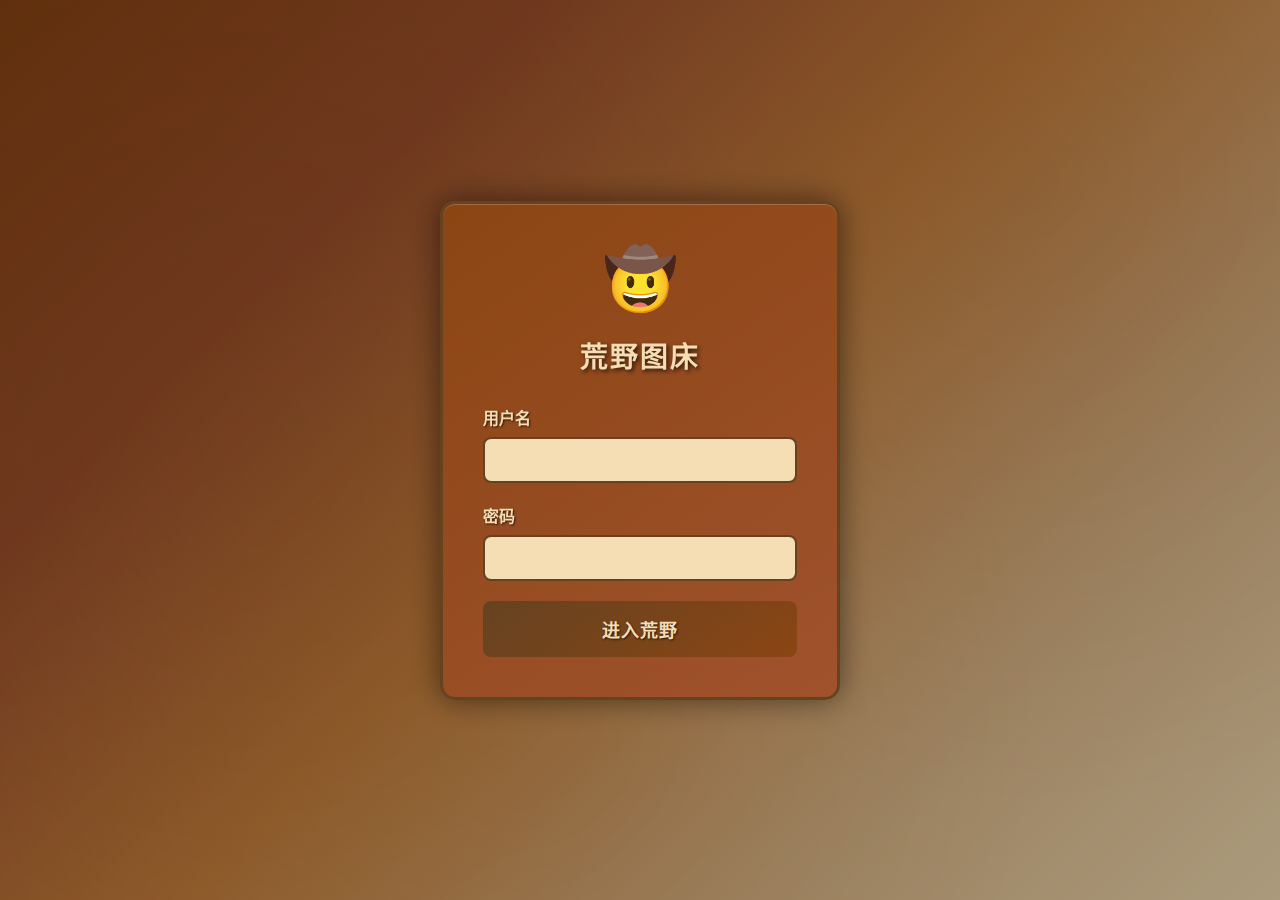
<file: index.html>
<!DOCTYPE html>
<html lang="zh-CN">
<head>
    <meta charset="UTF-8">
    <meta name="viewport" content="width=device-width, initial-scale=1.0">
    <title>荒野图床 - 西部牛仔文件托管服务</title>
    <style>
        * {
            margin: 0;
            padding: 0;
            box-sizing: border-box;
        }

        body {
            font-family: 'Georgia', serif;
            background: linear-gradient(135deg, #8B4513 0%, #A0522D 25%, #CD853F 50%, #DEB887 75%, #F5DEB3 100%);
            min-height: 100vh;
            color: #2F1B14;
            overflow-x: hidden;
        }

        /* 西部牛仔背景纹理 */
        body::before {
            content: '';
            position: fixed;
            top: 0;
            left: 0;
            width: 100%;
            height: 100%;
            background-image: 
                radial-gradient(circle at 20% 50%, rgba(139, 69, 19, 0.1) 0%, transparent 50%),
                radial-gradient(circle at 80% 20%, rgba(160, 82, 45, 0.1) 0%, transparent 50%),
                radial-gradient(circle at 40% 80%, rgba(205, 133, 63, 0.1) 0%, transparent 50%);
            pointer-events: none;
            z-index: -1;
        }

        .container {
            max-width: 1200px;
            margin: 0 auto;
            padding: 20px;
        }

        /* 登录界面样式 */
        .login-container {
            display: flex;
            justify-content: center;
            align-items: center;
            min-height: 100vh;
            background: rgba(0, 0, 0, 0.3);
        }

        .login-box {
            background: linear-gradient(145deg, #8B4513, #A0522D);
            border: 3px solid #654321;
            border-radius: 15px;
            padding: 40px;
            box-shadow: 
                0 0 30px rgba(0, 0, 0, 0.5),
                inset 0 1px 0 rgba(255, 255, 255, 0.2);
            text-align: center;
            min-width: 400px;
            position: relative;
        }

        .login-box::before {
            content: '🤠';
            font-size: 60px;
            display: block;
            margin-bottom: 20px;
        }

        .login-title {
            color: #F5DEB3;
            font-size: 28px;
            font-weight: bold;
            margin-bottom: 30px;
            text-shadow: 2px 2px 4px rgba(0, 0, 0, 0.7);
            letter-spacing: 2px;
        }

        .form-group {
            margin-bottom: 20px;
            text-align: left;
        }

        .form-group label {
            display: block;
            color: #F5DEB3;
            margin-bottom: 8px;
            font-weight: bold;
            text-shadow: 1px 1px 2px rgba(0, 0, 0, 0.7);
        }

        .form-group input {
            width: 100%;
            padding: 12px;
            border: 2px solid #654321;
            border-radius: 8px;
            background: #F5DEB3;
            color: #2F1B14;
            font-size: 16px;
            transition: all 0.3s ease;
        }

        .form-group input:focus {
            outline: none;
            border-color: #DEB887;
            box-shadow: 0 0 10px rgba(222, 184, 135, 0.5);
        }

        .login-btn {
            width: 100%;
            padding: 15px;
            background: linear-gradient(145deg, #654321, #8B4513);
            color: #F5DEB3;
            border: none;
            border-radius: 8px;
            font-size: 18px;
            font-weight: bold;
            cursor: pointer;
            transition: all 0.3s ease;
            text-transform: uppercase;
            letter-spacing: 1px;
            text-shadow: 1px 1px 2px rgba(0, 0, 0, 0.7);
        }

        .login-btn:hover {
            background: linear-gradient(145deg, #8B4513, #A0522D);
            transform: translateY(-2px);
            box-shadow: 0 5px 15px rgba(0, 0, 0, 0.3);
        }

        .error-message {
            color: #FF6B6B;
            background: rgba(255, 107, 107, 0.1);
            border: 1px solid #FF6B6B;
            padding: 10px;
            border-radius: 5px;
            margin-top: 15px;
            display: none;
        }

        /* 主界面样式 */
        .main-container {
            display: none;
        }

        .header {
            text-align: center;
            padding: 40px 0;
            background: linear-gradient(145deg, rgba(139, 69, 19, 0.9), rgba(160, 82, 45, 0.9));
            border-radius: 20px;
            margin-bottom: 30px;
            border: 3px solid #654321;
            box-shadow: 0 10px 30px rgba(0, 0, 0, 0.3);
        }

        .header h1 {
            color: #F5DEB3;
            font-size: 36px;
            margin-bottom: 10px;
            text-shadow: 3px 3px 6px rgba(0, 0, 0, 0.7);
            letter-spacing: 3px;
        }

        .header p {
            color: #DEB887;
            font-size: 18px;
            text-shadow: 1px 1px 2px rgba(0, 0, 0, 0.7);
        }

        .upload-section {
            background: linear-gradient(145deg, rgba(245, 222, 179, 0.9), rgba(222, 184, 135, 0.9));
            border: 3px solid #8B4513;
            border-radius: 20px;
            padding: 30px;
            margin-bottom: 30px;
            box-shadow: 0 10px 30px rgba(0, 0, 0, 0.2);
        }

        .upload-title {
            color: #2F1B14;
            font-size: 24px;
            margin-bottom: 20px;
            text-align: center;
            text-shadow: 1px 1px 2px rgba(255, 255, 255, 0.5);
        }

        .upload-area {
            border: 3px dashed #8B4513;
            border-radius: 15px;
            padding: 40px;
            text-align: center;
            background: rgba(255, 255, 255, 0.1);
            transition: all 0.3s ease;
            cursor: pointer;
            margin-bottom: 20px;
        }

        .upload-area:hover,
        .upload-area.dragover {
            border-color: #A0522D;
            background: rgba(160, 82, 45, 0.1);
            transform: scale(1.02);
        }

        .upload-icon {
            font-size: 48px;
            color: #8B4513;
            margin-bottom: 15px;
        }

        .upload-text {
            color: #2F1B14;
            font-size: 18px;
            margin-bottom: 10px;
        }

        .upload-hint {
            color: #654321;
            font-size: 14px;
        }

        .file-input {
            display: none;
        }

        .file-info {
            background: rgba(139, 69, 19, 0.1);
            border: 2px solid #8B4513;
            border-radius: 10px;
            padding: 15px;
            margin: 15px 0;
            display: none;
        }

        .file-name {
            color: #2F1B14;
            font-weight: bold;
            margin-bottom: 5px;
        }

        .file-size {
            color: #654321;
            font-size: 14px;
        }

        .upload-btn {
            background: linear-gradient(145deg, #8B4513, #A0522D);
            color: #F5DEB3;
            border: none;
            padding: 15px 30px;
            border-radius: 10px;
            font-size: 16px;
            font-weight: bold;
            cursor: pointer;
            transition: all 0.3s ease;
            text-transform: uppercase;
            letter-spacing: 1px;
            display: none;
            margin: 0 auto;
        }

        .upload-btn:hover {
            background: linear-gradient(145deg, #A0522D, #CD853F);
            transform: translateY(-2px);
            box-shadow: 0 5px 15px rgba(0, 0, 0, 0.3);
        }

        .upload-btn:disabled {
            background: #999;
            cursor: not-allowed;
            transform: none;
        }

        .result-section {
            background: linear-gradient(145deg, rgba(245, 222, 179, 0.9), rgba(222, 184, 135, 0.9));
            border: 3px solid #8B4513;
            border-radius: 20px;
            padding: 30px;
            margin-bottom: 30px;
            box-shadow: 0 10px 30px rgba(0, 0, 0, 0.2);
            display: none;
        }

        .result-title {
            color: #2F1B14;
            font-size: 20px;
            margin-bottom: 15px;
            text-align: center;
        }

        .file-link {
            background: rgba(139, 69, 19, 0.1);
            border: 2px solid #8B4513;
            border-radius: 10px;
            padding: 15px;
            margin: 10px 0;
            word-break: break-all;
        }

        .file-link input {
            width: 100%;
            padding: 10px;
            border: 1px solid #654321;
            border-radius: 5px;
            background: #F5DEB3;
            color: #2F1B14;
            font-family: monospace;
        }

        .copy-btn {
            background: linear-gradient(145deg, #654321, #8B4513);
            color: #F5DEB3;
            border: none;
            padding: 8px 15px;
            border-radius: 5px;
            cursor: pointer;
            margin-top: 10px;
            transition: all 0.3s ease;
        }

        .copy-btn:hover {
            background: linear-gradient(145deg, #8B4513, #A0522D);
        }

        .footer {
            text-align: center;
            padding: 20px;
            color: #654321;
            font-size: 14px;
            background: rgba(0, 0, 0, 0.1);
            border-radius: 10px;
            margin-top: 30px;
        }

        .loading {
            display: none;
            text-align: center;
            color: #8B4513;
            font-size: 18px;
            margin: 20px 0;
        }

        .spinner {
            border: 4px solid #F5DEB3;
            border-top: 4px solid #8B4513;
            border-radius: 50%;
            width: 40px;
            height: 40px;
            animation: spin 1s linear infinite;
            margin: 0 auto 10px;
        }

        @keyframes spin {
            0% { transform: rotate(0deg); }
            100% { transform: rotate(360deg); }
        }

        .success-message {
            background: rgba(34, 197, 94, 0.1);
            border: 2px solid #22C55E;
            color: #166534;
            padding: 15px;
            border-radius: 10px;
            margin: 15px 0;
            display: none;
        }

        .error-message-main {
            background: rgba(239, 68, 68, 0.1);
            border: 2px solid #EF4444;
            color: #DC2626;
            padding: 15px;
            border-radius: 10px;
            margin: 15px 0;
            display: none;
        }

        /* 响应式设计 */
        @media (max-width: 768px) {
            .container {
                padding: 10px;
            }
            
            .login-box {
                min-width: 300px;
                padding: 30px 20px;
            }
            
            .header h1 {
                font-size: 28px;
            }
            
            .upload-area {
                padding: 20px;
            }
        }
    </style>
</head>
<body>
    <!-- 登录界面 -->
    <div class="login-container" id="loginContainer">
        <div class="login-box">
            <div class="login-title">荒野图床</div>
            <form id="loginForm">
                <div class="form-group">
                    <label for="username">用户名</label>
                    <input type="text" id="username" name="username" required>
                </div>
                <div class="form-group">
                    <label for="password">密码</label>
                    <input type="password" id="password" name="password" required>
                </div>
                <button type="submit" class="login-btn">进入荒野</button>
                <div class="error-message" id="loginError"></div>
            </form>
        </div>
    </div>

    <!-- 主界面 -->
    <div class="main-container" id="mainContainer">
        <div class="container">
            <!-- 网站介绍 -->
            <div class="header">
                <h1>🤠 荒野图床 🤠</h1>
                <p>西部牛仔文件托管服务 - 让您的文件在数字荒野中驰骋</p>
            </div>

            <!-- 文件上传区域 -->
            <div class="upload-section">
                <h2 class="upload-title">📁 上传您的文件</h2>
                <div class="upload-area" id="uploadArea">
                    <div class="upload-icon">📤</div>
                    <div class="upload-text">点击选择文件或拖拽文件到此处</div>
                    <div class="upload-hint">支持所有文件类型，最大25MB</div>
                </div>
                <input type="file" id="fileInput" class="file-input" multiple>
                
                <div class="file-info" id="fileInfo">
                    <div class="file-name" id="fileName"></div>
                    <div class="file-size" id="fileSize"></div>
                </div>
                
                <div class="loading" id="loading">
                    <div class="spinner"></div>
                    <div>正在上传到荒野...</div>
                </div>
                
                <button class="upload-btn" id="uploadBtn">确认上传</button>
                
                <div class="success-message" id="successMessage"></div>
                <div class="error-message-main" id="errorMessage"></div>
            </div>

            <!-- 结果展示区域 -->
            <div class="result-section" id="resultSection">
                <h3 class="result-title">🎯 文件链接</h3>
                <div id="fileLinks"></div>
            </div>

            <!-- 版权信息 -->
            <div class="footer">
                <p>© 2024 安稳antwen - 荒野图床服务</p>
                <p>让您的文件在数字荒野中自由驰骋</p>
            </div>
        </div>
    </div>

    <script>
        // 简单的加密函数（实际项目中应使用更安全的加密方法）
        function simpleEncrypt(text) {
            let encrypted = '';
            for (let i = 0; i < text.length; i++) {
                encrypted += String.fromCharCode(text.charCodeAt(i) + 3);
            }
            return btoa(encrypted);
        }

        function simpleDecrypt(encrypted) {
            try {
                const decoded = atob(encrypted);
                let decrypted = '';
                for (let i = 0; i < decoded.length; i++) {
                    decrypted += String.fromCharCode(decoded.charCodeAt(i) - 3);
                }
                return decrypted;
            } catch (e) {
                return '';
            }
        }

        // 预设的用户名和密码（加密存储）
        const validCredentials = {
            username: 'dinghy',
            password: simpleEncrypt('320324ding')
        };

        // 登录功能
        document.getElementById('loginForm').addEventListener('submit', function(e) {
            e.preventDefault();
            
            const username = document.getElementById('username').value;
            const password = document.getElementById('password').value;
            const errorDiv = document.getElementById('loginError');
            
            // 验证用户名和密码
            if (username === validCredentials.username && simpleEncrypt(password) === validCredentials.password) {
                // 登录成功，显示主界面
                document.getElementById('loginContainer').style.display = 'none';
                document.getElementById('mainContainer').style.display = 'block';
                
                // 存储登录状态
                sessionStorage.setItem('loggedIn', 'true');
            } else {
                // 登录失败
                errorDiv.textContent = '用户名或密码错误，牛仔！';
                errorDiv.style.display = 'block';
            }
        });

        // 检查登录状态
        if (sessionStorage.getItem('loggedIn') === 'true') {
            document.getElementById('loginContainer').style.display = 'none';
            document.getElementById('mainContainer').style.display = 'block';
        }

        // 文件上传功能
        const uploadArea = document.getElementById('uploadArea');
        const fileInput = document.getElementById('fileInput');
        const fileInfo = document.getElementById('fileInfo');
        const fileName = document.getElementById('fileName');
        const fileSize = document.getElementById('fileSize');
        const uploadBtn = document.getElementById('uploadBtn');
        const loading = document.getElementById('loading');
        const successMessage = document.getElementById('successMessage');
        const errorMessage = document.getElementById('errorMessage');
        const resultSection = document.getElementById('resultSection');
        const fileLinks = document.getElementById('fileLinks');

        let selectedFiles = [];

        // 点击上传区域
        uploadArea.addEventListener('click', () => {
            fileInput.click();
        });

        // 文件选择
        fileInput.addEventListener('change', handleFiles);

        // 拖拽功能
        uploadArea.addEventListener('dragover', (e) => {
            e.preventDefault();
            uploadArea.classList.add('dragover');
        });

        uploadArea.addEventListener('dragleave', () => {
            uploadArea.classList.remove('dragover');
        });

        uploadArea.addEventListener('drop', (e) => {
            e.preventDefault();
            uploadArea.classList.remove('dragover');
            handleFiles({ target: { files: e.dataTransfer.files } });
        });

        function handleFiles(e) {
            const files = Array.from(e.target.files);
            selectedFiles = files;
            
            if (files.length > 0) {
                const file = files[0]; // 显示第一个文件信息
                fileName.textContent = `文件名: ${file.name}`;
                fileSize.textContent = `大小: ${formatFileSize(file.size)}`;
                
                // 检查文件大小
                if (file.size > 25 * 1024 * 1024) {
                    errorMessage.textContent = '文件大小不能超过25MB！';
                    errorMessage.style.display = 'block';
                    uploadBtn.style.display = 'none';
                    fileInfo.style.display = 'none';
                    return;
                }
                
                fileInfo.style.display = 'block';
                uploadBtn.style.display = 'block';
                errorMessage.style.display = 'none';
                successMessage.style.display = 'none';
                resultSection.style.display = 'none';
            }
        }

        function formatFileSize(bytes) {
            if (bytes === 0) return '0 Bytes';
            const k = 1024;
            const sizes = ['Bytes', 'KB', 'MB', 'GB'];
            const i = Math.floor(Math.log(bytes) / Math.log(k));
            return parseFloat((bytes / Math.pow(k, i)).toFixed(2)) + ' ' + sizes[i];
        }

        // 上传文件
        uploadBtn.addEventListener('click', async () => {
            if (selectedFiles.length === 0) return;
            
            loading.style.display = 'block';
            uploadBtn.disabled = true;
            errorMessage.style.display = 'none';
            successMessage.style.display = 'none';
            
            try {
                const results = [];
                
                for (const file of selectedFiles) {
                    const result = await uploadFile(file);
                    results.push(result);
                }
                
                // 显示结果
                displayResults(results);
                successMessage.textContent = `成功上传 ${results.length} 个文件！`;
                successMessage.style.display = 'block';
                
                // 重置表单
                selectedFiles = [];
                fileInput.value = '';
                fileInfo.style.display = 'none';
                uploadBtn.style.display = 'none';
                
            } catch (error) {
                errorMessage.textContent = '上传失败: ' + error.message;
                errorMessage.style.display = 'block';
            } finally {
                loading.style.display = 'none';
                uploadBtn.disabled = false;
            }
        });

        async function uploadFile(file) {
            const formData = new FormData();
            formData.append('file', file);
            
            try {
                // 先尝试简化版本
                let response = await fetch('upload_simple.php', {
                    method: 'POST',
                    body: formData
                });
                
                // 如果简化版本失败，尝试原版本
                if (!response.ok) {
                    response = await fetch('upload.php', {
                        method: 'POST',
                        body: formData
                    });
                }
                
                const responseText = await response.text();
                
                // 检查响应是否为HTML（错误页面）
                if (responseText.trim().startsWith('<!DOCTYPE') || responseText.trim().startsWith('<html')) {
                    throw new Error('服务器返回了错误页面，请检查PHP配置');
                }
                
                let result;
                try {
                    result = JSON.parse(responseText);
                } catch (parseError) {
                    console.error('JSON解析失败:', responseText);
                    throw new Error('服务器响应格式错误: ' + responseText.substring(0, 100));
                }
                
                if (!response.ok) {
                    throw new Error(result.error || '上传失败');
                }
                
                if (!result.success) {
                    throw new Error(result.message || '上传失败');
                }
                
                return result.data;
            } catch (error) {
                console.error('上传错误:', error);
                throw new Error('上传失败: ' + error.message);
            }
        }

        function displayResults(results) {
            fileLinks.innerHTML = '';
            
            results.forEach(result => {
                const linkDiv = document.createElement('div');
                linkDiv.className = 'file-link';
                linkDiv.innerHTML = `
                    <div style="margin-bottom: 10px;">
                        <strong>${result.name}</strong> (${formatFileSize(result.size)})
                    </div>
                    <input type="text" value="${result.url}" readonly>
                    <button class="copy-btn" onclick="copyToClipboard('${result.url}')">复制链接</button>
                `;
                fileLinks.appendChild(linkDiv);
            });
            
            resultSection.style.display = 'block';
        }

        function copyToClipboard(text) {
            navigator.clipboard.writeText(text).then(() => {
                // 简单的提示
                const btn = event.target;
                const originalText = btn.textContent;
                btn.textContent = '已复制!';
                btn.style.background = 'linear-gradient(145deg, #22C55E, #16A34A)';
                setTimeout(() => {
                    btn.textContent = originalText;
                    btn.style.background = 'linear-gradient(145deg, #654321, #8B4513)';
                }, 2000);
            }).catch(err => {
                console.error('复制失败:', err);
            });
        }

        // 页面加载完成后的初始化
        document.addEventListener('DOMContentLoaded', function() {
            // 添加一些西部牛仔风格的交互效果
            const elements = document.querySelectorAll('.upload-area, .login-btn, .upload-btn');
            elements.forEach(element => {
                element.addEventListener('mouseenter', function() {
                    this.style.transform = 'translateY(-2px)';
                });
                element.addEventListener('mouseleave', function() {
                    this.style.transform = 'translateY(0)';
                });
            });
        });
    </script>
</body>
</html>
</file>
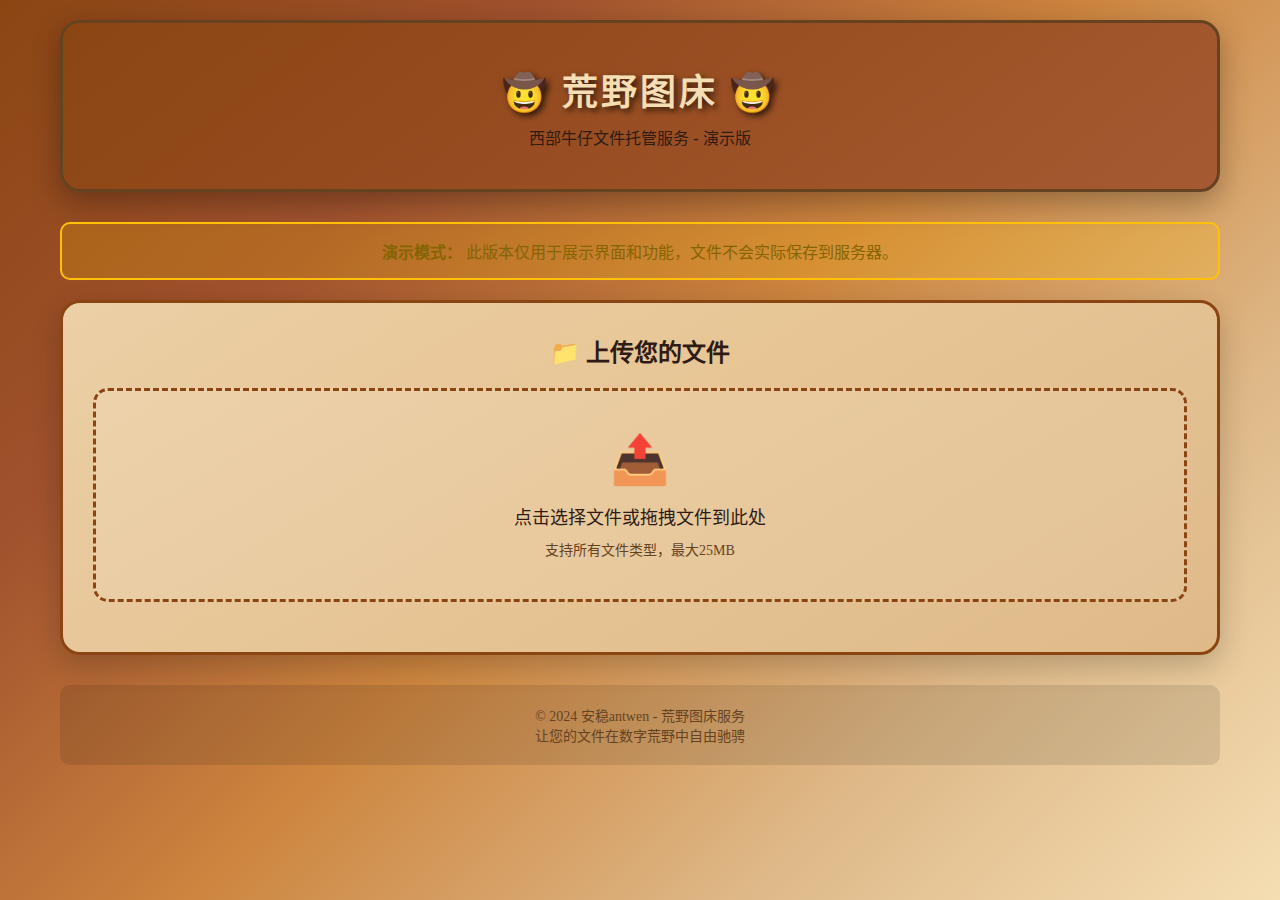
<file: index_demo.html>
<!DOCTYPE html>
<html lang="zh-CN">
<head>
    <meta charset="UTF-8">
    <meta name="viewport" content="width=device-width, initial-scale=1.0">
    <title>荒野图床 - 演示版</title>
    <style>
        * {
            margin: 0;
            padding: 0;
            box-sizing: border-box;
        }

        body {
            font-family: 'Georgia', serif;
            background: linear-gradient(135deg, #8B4513 0%, #A0522D 25%, #CD853F 50%, #DEB887 75%, #F5DEB3 100%);
            min-height: 100vh;
            color: #2F1B14;
            overflow-x: hidden;
        }

        .container {
            max-width: 1200px;
            margin: 0 auto;
            padding: 20px;
        }

        .header {
            text-align: center;
            padding: 40px 0;
            background: linear-gradient(145deg, rgba(139, 69, 19, 0.9), rgba(160, 82, 45, 0.9));
            border-radius: 20px;
            margin-bottom: 30px;
            border: 3px solid #654321;
            box-shadow: 0 10px 30px rgba(0, 0, 0, 0.3);
        }

        .header h1 {
            color: #F5DEB3;
            font-size: 36px;
            margin-bottom: 10px;
            text-shadow: 3px 3px 6px rgba(0, 0, 0, 0.7);
            letter-spacing: 3px;
        }

        .upload-section {
            background: linear-gradient(145deg, rgba(245, 222, 179, 0.9), rgba(222, 184, 135, 0.9));
            border: 3px solid #8B4513;
            border-radius: 20px;
            padding: 30px;
            margin-bottom: 30px;
            box-shadow: 0 10px 30px rgba(0, 0, 0, 0.2);
        }

        .upload-title {
            color: #2F1B14;
            font-size: 24px;
            margin-bottom: 20px;
            text-align: center;
        }

        .upload-area {
            border: 3px dashed #8B4513;
            border-radius: 15px;
            padding: 40px;
            text-align: center;
            background: rgba(255, 255, 255, 0.1);
            transition: all 0.3s ease;
            cursor: pointer;
            margin-bottom: 20px;
        }

        .upload-area:hover,
        .upload-area.dragover {
            border-color: #A0522D;
            background: rgba(160, 82, 45, 0.1);
            transform: scale(1.02);
        }

        .upload-icon {
            font-size: 48px;
            color: #8B4513;
            margin-bottom: 15px;
        }

        .upload-text {
            color: #2F1B14;
            font-size: 18px;
            margin-bottom: 10px;
        }

        .upload-hint {
            color: #654321;
            font-size: 14px;
        }

        .file-input {
            display: none;
        }

        .file-info {
            background: rgba(139, 69, 19, 0.1);
            border: 2px solid #8B4513;
            border-radius: 10px;
            padding: 15px;
            margin: 15px 0;
            display: none;
        }

        .file-name {
            color: #2F1B14;
            font-weight: bold;
            margin-bottom: 5px;
        }

        .file-size {
            color: #654321;
            font-size: 14px;
        }

        .upload-btn {
            background: linear-gradient(145deg, #8B4513, #A0522D);
            color: #F5DEB3;
            border: none;
            padding: 15px 30px;
            border-radius: 10px;
            font-size: 16px;
            font-weight: bold;
            cursor: pointer;
            transition: all 0.3s ease;
            text-transform: uppercase;
            letter-spacing: 1px;
            display: none;
            margin: 0 auto;
        }

        .upload-btn:hover {
            background: linear-gradient(145deg, #A0522D, #CD853F);
            transform: translateY(-2px);
            box-shadow: 0 5px 15px rgba(0, 0, 0, 0.3);
        }

        .result-section {
            background: linear-gradient(145deg, rgba(245, 222, 179, 0.9), rgba(222, 184, 135, 0.9));
            border: 3px solid #8B4513;
            border-radius: 20px;
            padding: 30px;
            margin-bottom: 30px;
            box-shadow: 0 10px 30px rgba(0, 0, 0, 0.2);
            display: none;
        }

        .result-title {
            color: #2F1B14;
            font-size: 20px;
            margin-bottom: 15px;
            text-align: center;
        }

        .file-link {
            background: rgba(139, 69, 19, 0.1);
            border: 2px solid #8B4513;
            border-radius: 10px;
            padding: 15px;
            margin: 10px 0;
            word-break: break-all;
        }

        .file-link input {
            width: 100%;
            padding: 10px;
            border: 1px solid #654321;
            border-radius: 5px;
            background: #F5DEB3;
            color: #2F1B14;
            font-family: monospace;
        }

        .copy-btn {
            background: linear-gradient(145deg, #654321, #8B4513);
            color: #F5DEB3;
            border: none;
            padding: 8px 15px;
            border-radius: 5px;
            cursor: pointer;
            margin-top: 10px;
            transition: all 0.3s ease;
        }

        .copy-btn:hover {
            background: linear-gradient(145deg, #8B4513, #A0522D);
        }

        .footer {
            text-align: center;
            padding: 20px;
            color: #654321;
            font-size: 14px;
            background: rgba(0, 0, 0, 0.1);
            border-radius: 10px;
            margin-top: 30px;
        }

        .demo-notice {
            background: rgba(255, 193, 7, 0.2);
            border: 2px solid #FFC107;
            border-radius: 10px;
            padding: 15px;
            margin-bottom: 20px;
            text-align: center;
            color: #856404;
        }
    </style>
</head>
<body>
    <div class="container">
        <!-- 网站介绍 -->
        <div class="header">
            <h1>🤠 荒野图床 🤠</h1>
            <p>西部牛仔文件托管服务 - 演示版</p>
        </div>

        <div class="demo-notice">
            <strong>演示模式：</strong> 此版本仅用于展示界面和功能，文件不会实际保存到服务器。
        </div>

        <!-- 文件上传区域 -->
        <div class="upload-section">
            <h2 class="upload-title">📁 上传您的文件</h2>
            <div class="upload-area" id="uploadArea">
                <div class="upload-icon">📤</div>
                <div class="upload-text">点击选择文件或拖拽文件到此处</div>
                <div class="upload-hint">支持所有文件类型，最大25MB</div>
            </div>
            <input type="file" id="fileInput" class="file-input" multiple>
            
            <div class="file-info" id="fileInfo">
                <div class="file-name" id="fileName"></div>
                <div class="file-size" id="fileSize"></div>
            </div>
            
            <button class="upload-btn" id="uploadBtn">确认上传</button>
        </div>

        <!-- 结果展示区域 -->
        <div class="result-section" id="resultSection">
            <h3 class="result-title">🎯 文件链接（演示）</h3>
            <div id="fileLinks"></div>
        </div>

        <!-- 版权信息 -->
        <div class="footer">
            <p>© 2024 安稳antwen - 荒野图床服务</p>
            <p>让您的文件在数字荒野中自由驰骋</p>
        </div>
    </div>

    <script>
        // 文件上传功能（演示版）
        const uploadArea = document.getElementById('uploadArea');
        const fileInput = document.getElementById('fileInput');
        const fileInfo = document.getElementById('fileInfo');
        const fileName = document.getElementById('fileName');
        const fileSize = document.getElementById('fileSize');
        const uploadBtn = document.getElementById('uploadBtn');
        const resultSection = document.getElementById('resultSection');
        const fileLinks = document.getElementById('fileLinks');

        let selectedFiles = [];

        // 点击上传区域
        uploadArea.addEventListener('click', () => {
            fileInput.click();
        });

        // 文件选择
        fileInput.addEventListener('change', handleFiles);

        // 拖拽功能
        uploadArea.addEventListener('dragover', (e) => {
            e.preventDefault();
            uploadArea.classList.add('dragover');
        });

        uploadArea.addEventListener('dragleave', () => {
            uploadArea.classList.remove('dragover');
        });

        uploadArea.addEventListener('drop', (e) => {
            e.preventDefault();
            uploadArea.classList.remove('dragover');
            handleFiles({ target: { files: e.dataTransfer.files } });
        });

        function handleFiles(e) {
            const files = Array.from(e.target.files);
            selectedFiles = files;
            
            if (files.length > 0) {
                const file = files[0]; // 显示第一个文件信息
                fileName.textContent = `文件名: ${file.name}`;
                fileSize.textContent = `大小: ${formatFileSize(file.size)}`;
                
                // 检查文件大小
                if (file.size > 25 * 1024 * 1024) {
                    alert('文件大小不能超过25MB！');
                    uploadBtn.style.display = 'none';
                    fileInfo.style.display = 'none';
                    return;
                }
                
                fileInfo.style.display = 'block';
                uploadBtn.style.display = 'block';
                resultSection.style.display = 'none';
            }
        }

        function formatFileSize(bytes) {
            if (bytes === 0) return '0 Bytes';
            const k = 1024;
            const sizes = ['Bytes', 'KB', 'MB', 'GB'];
            const i = Math.floor(Math.log(bytes) / Math.log(k));
            return parseFloat((bytes / Math.pow(k, i)).toFixed(2)) + ' ' + sizes[i];
        }

        // 上传文件（演示版）
        uploadBtn.addEventListener('click', async () => {
            if (selectedFiles.length === 0) return;
            
            uploadBtn.disabled = true;
            uploadBtn.textContent = '上传中...';
            
            // 模拟上传过程
            await new Promise(resolve => setTimeout(resolve, 2000));
            
            const results = [];
            
            for (const file of selectedFiles) {
                // 根据文件类型确定存储路径
                let folder = 'files';
                if (file.type.startsWith('image/')) {
                    folder = 'image';
                } else if (file.name.endsWith('.html') || file.name.endsWith('.htm')) {
                    folder = 'html';
                }
                
                // 生成模拟文件链接
                const timestamp = Date.now();
                const fileName = `${timestamp}_${file.name}`;
                const fileUrl = `${window.location.origin}/${folder}/${fileName}`;
                
                results.push({
                    name: file.name,
                    url: fileUrl,
                    size: file.size,
                    type: file.type,
                    folder: folder
                });
            }
            
            // 显示结果
            displayResults(results);
            
            // 重置表单
            selectedFiles = [];
            fileInput.value = '';
            fileInfo.style.display = 'none';
            uploadBtn.style.display = 'none';
            uploadBtn.disabled = false;
            uploadBtn.textContent = '确认上传';
        });

        function displayResults(results) {
            fileLinks.innerHTML = '';
            
            results.forEach(result => {
                const linkDiv = document.createElement('div');
                linkDiv.className = 'file-link';
                linkDiv.innerHTML = `
                    <div style="margin-bottom: 10px;">
                        <strong>${result.name}</strong> (${formatFileSize(result.size)})
                    </div>
                    <input type="text" value="${result.url}" readonly>
                    <button class="copy-btn" onclick="copyToClipboard('${result.url}')">复制链接</button>
                `;
                fileLinks.appendChild(linkDiv);
            });
            
            resultSection.style.display = 'block';
        }

        function copyToClipboard(text) {
            navigator.clipboard.writeText(text).then(() => {
                // 简单的提示
                const btn = event.target;
                const originalText = btn.textContent;
                btn.textContent = '已复制!';
                btn.style.background = 'linear-gradient(145deg, #22C55E, #16A34A)';
                setTimeout(() => {
                    btn.textContent = originalText;
                    btn.style.background = 'linear-gradient(145deg, #654321, #8B4513)';
                }, 2000);
            }).catch(err => {
                console.error('复制失败:', err);
            });
        }
    </script>
</body>
</html>
</file>
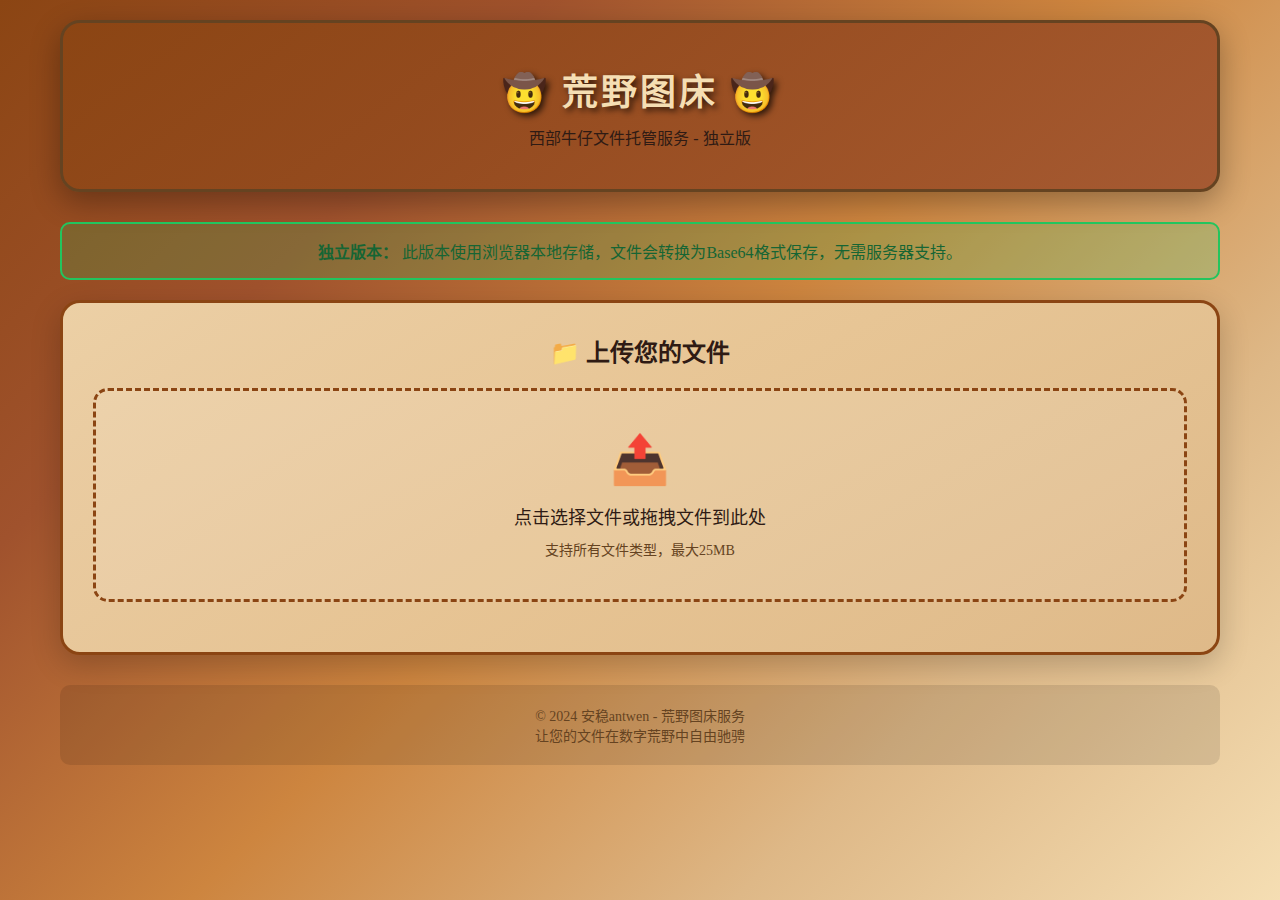
<file: index_standalone.html>
<!DOCTYPE html>
<html lang="zh-CN">
<head>
    <meta charset="UTF-8">
    <meta name="viewport" content="width=device-width, initial-scale=1.0">
    <title>荒野图床 - 独立版</title>
    <style>
        * {
            margin: 0;
            padding: 0;
            box-sizing: border-box;
        }

        body {
            font-family: 'Georgia', serif;
            background: linear-gradient(135deg, #8B4513 0%, #A0522D 25%, #CD853F 50%, #DEB887 75%, #F5DEB3 100%);
            min-height: 100vh;
            color: #2F1B14;
            overflow-x: hidden;
        }

        .container {
            max-width: 1200px;
            margin: 0 auto;
            padding: 20px;
        }

        .header {
            text-align: center;
            padding: 40px 0;
            background: linear-gradient(145deg, rgba(139, 69, 19, 0.9), rgba(160, 82, 45, 0.9));
            border-radius: 20px;
            margin-bottom: 30px;
            border: 3px solid #654321;
            box-shadow: 0 10px 30px rgba(0, 0, 0, 0.3);
        }

        .header h1 {
            color: #F5DEB3;
            font-size: 36px;
            margin-bottom: 10px;
            text-shadow: 3px 3px 6px rgba(0, 0, 0, 0.7);
            letter-spacing: 3px;
        }

        .upload-section {
            background: linear-gradient(145deg, rgba(245, 222, 179, 0.9), rgba(222, 184, 135, 0.9));
            border: 3px solid #8B4513;
            border-radius: 20px;
            padding: 30px;
            margin-bottom: 30px;
            box-shadow: 0 10px 30px rgba(0, 0, 0, 0.2);
        }

        .upload-title {
            color: #2F1B14;
            font-size: 24px;
            margin-bottom: 20px;
            text-align: center;
        }

        .upload-area {
            border: 3px dashed #8B4513;
            border-radius: 15px;
            padding: 40px;
            text-align: center;
            background: rgba(255, 255, 255, 0.1);
            transition: all 0.3s ease;
            cursor: pointer;
            margin-bottom: 20px;
        }

        .upload-area:hover,
        .upload-area.dragover {
            border-color: #A0522D;
            background: rgba(160, 82, 45, 0.1);
            transform: scale(1.02);
        }

        .upload-icon {
            font-size: 48px;
            color: #8B4513;
            margin-bottom: 15px;
        }

        .upload-text {
            color: #2F1B14;
            font-size: 18px;
            margin-bottom: 10px;
        }

        .upload-hint {
            color: #654321;
            font-size: 14px;
        }

        .file-input {
            display: none;
        }

        .file-info {
            background: rgba(139, 69, 19, 0.1);
            border: 2px solid #8B4513;
            border-radius: 10px;
            padding: 15px;
            margin: 15px 0;
            display: none;
        }

        .file-name {
            color: #2F1B14;
            font-weight: bold;
            margin-bottom: 5px;
        }

        .file-size {
            color: #654321;
            font-size: 14px;
        }

        .upload-btn {
            background: linear-gradient(145deg, #8B4513, #A0522D);
            color: #F5DEB3;
            border: none;
            padding: 15px 30px;
            border-radius: 10px;
            font-size: 16px;
            font-weight: bold;
            cursor: pointer;
            transition: all 0.3s ease;
            text-transform: uppercase;
            letter-spacing: 1px;
            display: none;
            margin: 0 auto;
        }

        .upload-btn:hover {
            background: linear-gradient(145deg, #A0522D, #CD853F);
            transform: translateY(-2px);
            box-shadow: 0 5px 15px rgba(0, 0, 0, 0.3);
        }

        .result-section {
            background: linear-gradient(145deg, rgba(245, 222, 179, 0.9), rgba(222, 184, 135, 0.9));
            border: 3px solid #8B4513;
            border-radius: 20px;
            padding: 30px;
            margin-bottom: 30px;
            box-shadow: 0 10px 30px rgba(0, 0, 0, 0.2);
            display: none;
        }

        .result-title {
            color: #2F1B14;
            font-size: 20px;
            margin-bottom: 15px;
            text-align: center;
        }

        .file-link {
            background: rgba(139, 69, 19, 0.1);
            border: 2px solid #8B4513;
            border-radius: 10px;
            padding: 15px;
            margin: 10px 0;
            word-break: break-all;
        }

        .file-link input {
            width: 100%;
            padding: 10px;
            border: 1px solid #654321;
            border-radius: 5px;
            background: #F5DEB3;
            color: #2F1B14;
            font-family: monospace;
        }

        .copy-btn {
            background: linear-gradient(145deg, #654321, #8B4513);
            color: #F5DEB3;
            border: none;
            padding: 8px 15px;
            border-radius: 5px;
            cursor: pointer;
            margin-top: 10px;
            transition: all 0.3s ease;
        }

        .copy-btn:hover {
            background: linear-gradient(145deg, #8B4513, #A0522D);
        }

        .footer {
            text-align: center;
            padding: 20px;
            color: #654321;
            font-size: 14px;
            background: rgba(0, 0, 0, 0.1);
            border-radius: 10px;
            margin-top: 30px;
        }

        .notice {
            background: rgba(34, 197, 94, 0.2);
            border: 2px solid #22C55E;
            border-radius: 10px;
            padding: 15px;
            margin-bottom: 20px;
            text-align: center;
            color: #166534;
        }

        .download-btn {
            background: linear-gradient(145deg, #22C55E, #16A34A);
            color: white;
            border: none;
            padding: 8px 15px;
            border-radius: 5px;
            cursor: pointer;
            margin-top: 10px;
            margin-left: 10px;
            transition: all 0.3s ease;
        }

        .download-btn:hover {
            background: linear-gradient(145deg, #16A34A, #15803D);
        }
    </style>
</head>
<body>
    <div class="container">
        <!-- 网站介绍 -->
        <div class="header">
            <h1>🤠 荒野图床 🤠</h1>
            <p>西部牛仔文件托管服务 - 独立版</p>
        </div>

        <div class="notice">
            <strong>独立版本：</strong> 此版本使用浏览器本地存储，文件会转换为Base64格式保存，无需服务器支持。
        </div>

        <!-- 文件上传区域 -->
        <div class="upload-section">
            <h2 class="upload-title">📁 上传您的文件</h2>
            <div class="upload-area" id="uploadArea">
                <div class="upload-icon">📤</div>
                <div class="upload-text">点击选择文件或拖拽文件到此处</div>
                <div class="upload-hint">支持所有文件类型，最大25MB</div>
            </div>
            <input type="file" id="fileInput" class="file-input" multiple>
            
            <div class="file-info" id="fileInfo">
                <div class="file-name" id="fileName"></div>
                <div class="file-size" id="fileSize"></div>
            </div>
            
            <button class="upload-btn" id="uploadBtn">确认上传</button>
        </div>

        <!-- 结果展示区域 -->
        <div class="result-section" id="resultSection">
            <h3 class="result-title">🎯 文件链接</h3>
            <div id="fileLinks"></div>
        </div>

        <!-- 版权信息 -->
        <div class="footer">
            <p>© 2024 安稳antwen - 荒野图床服务</p>
            <p>让您的文件在数字荒野中自由驰骋</p>
        </div>
    </div>

    <script>
        // 文件存储管理
        class FileStorage {
            constructor() {
                this.storageKey = 'wilderness_files';
                this.files = this.loadFiles();
            }

            loadFiles() {
                try {
                    const stored = localStorage.getItem(this.storageKey);
                    return stored ? JSON.parse(stored) : [];
                } catch (e) {
                    return [];
                }
            }

            saveFiles() {
                localStorage.setItem(this.storageKey, JSON.stringify(this.files));
            }

            addFile(fileData) {
                this.files.push(fileData);
                this.saveFiles();
            }

            getFiles() {
                return this.files;
            }

            clearFiles() {
                this.files = [];
                this.saveFiles();
            }
        }

        // 初始化存储
        const fileStorage = new FileStorage();

        // 文件上传功能
        const uploadArea = document.getElementById('uploadArea');
        const fileInput = document.getElementById('fileInput');
        const fileInfo = document.getElementById('fileInfo');
        const fileName = document.getElementById('fileName');
        const fileSize = document.getElementById('fileSize');
        const uploadBtn = document.getElementById('uploadBtn');
        const resultSection = document.getElementById('resultSection');
        const fileLinks = document.getElementById('fileLinks');

        let selectedFiles = [];

        // 点击上传区域
        uploadArea.addEventListener('click', () => {
            fileInput.click();
        });

        // 文件选择
        fileInput.addEventListener('change', handleFiles);

        // 拖拽功能
        uploadArea.addEventListener('dragover', (e) => {
            e.preventDefault();
            uploadArea.classList.add('dragover');
        });

        uploadArea.addEventListener('dragleave', () => {
            uploadArea.classList.remove('dragover');
        });

        uploadArea.addEventListener('drop', (e) => {
            e.preventDefault();
            uploadArea.classList.remove('dragover');
            handleFiles({ target: { files: e.dataTransfer.files } });
        });

        function handleFiles(e) {
            const files = Array.from(e.target.files);
            selectedFiles = files;
            
            if (files.length > 0) {
                const file = files[0]; // 显示第一个文件信息
                fileName.textContent = `文件名: ${file.name}`;
                fileSize.textContent = `大小: ${formatFileSize(file.size)}`;
                
                // 检查文件大小
                if (file.size > 25 * 1024 * 1024) {
                    alert('文件大小不能超过25MB！');
                    uploadBtn.style.display = 'none';
                    fileInfo.style.display = 'none';
                    return;
                }
                
                fileInfo.style.display = 'block';
                uploadBtn.style.display = 'block';
                resultSection.style.display = 'none';
            }
        }

        function formatFileSize(bytes) {
            if (bytes === 0) return '0 Bytes';
            const k = 1024;
            const sizes = ['Bytes', 'KB', 'MB', 'GB'];
            const i = Math.floor(Math.log(bytes) / Math.log(k));
            return parseFloat((bytes / Math.pow(k, i)).toFixed(2)) + ' ' + sizes[i];
        }

        // 上传文件（转换为Base64）
        uploadBtn.addEventListener('click', async () => {
            if (selectedFiles.length === 0) return;
            
            uploadBtn.disabled = true;
            uploadBtn.textContent = '处理中...';
            
            const results = [];
            
            for (const file of selectedFiles) {
                try {
                    // 转换为Base64
                    const base64 = await fileToBase64(file);
                    
                    // 根据文件类型确定分类
                    let folder = 'files';
                    if (file.type.startsWith('image/')) {
                        folder = 'image';
                    } else if (file.name.endsWith('.html') || file.name.endsWith('.htm')) {
                        folder = 'html';
                    }
                    
                    // 生成文件数据
                    const fileData = {
                        id: Date.now() + '_' + Math.random().toString(36).substr(2, 9),
                        name: file.name,
                        size: file.size,
                        type: file.type,
                        folder: folder,
                        base64: base64,
                        uploaded_at: new Date().toISOString()
                    };
                    
                    // 保存到本地存储
                    fileStorage.addFile(fileData);
                    
                    // 生成数据URL
                    const dataUrl = `data:${file.type};base64,${base64}`;
                    
                    results.push({
                        name: file.name,
                        url: dataUrl,
                        size: file.size,
                        type: file.type,
                        folder: folder,
                        id: fileData.id
                    });
                    
                } catch (error) {
                    console.error('文件处理失败:', error);
                    alert(`文件 ${file.name} 处理失败: ${error.message}`);
                }
            }
            
            // 显示结果
            displayResults(results);
            
            // 重置表单
            selectedFiles = [];
            fileInput.value = '';
            fileInfo.style.display = 'none';
            uploadBtn.style.display = 'none';
            uploadBtn.disabled = false;
            uploadBtn.textContent = '确认上传';
        });

        function fileToBase64(file) {
            return new Promise((resolve, reject) => {
                const reader = new FileReader();
                reader.onload = () => {
                    const base64 = reader.result.split(',')[1];
                    resolve(base64);
                };
                reader.onerror = reject;
                reader.readAsDataURL(file);
            });
        }

        function displayResults(results) {
            fileLinks.innerHTML = '';
            
            results.forEach(result => {
                const linkDiv = document.createElement('div');
                linkDiv.className = 'file-link';
                linkDiv.innerHTML = `
                    <div style="margin-bottom: 10px;">
                        <strong>${result.name}</strong> (${formatFileSize(result.size)})
                    </div>
                    <input type="text" value="${result.url}" readonly>
                    <button class="copy-btn" onclick="copyToClipboard('${result.url}')">复制链接</button>
                    <button class="download-btn" onclick="downloadFile('${result.url}', '${result.name}')">下载文件</button>
                `;
                fileLinks.appendChild(linkDiv);
            });
            
            resultSection.style.display = 'block';
        }

        function copyToClipboard(text) {
            navigator.clipboard.writeText(text).then(() => {
                const btn = event.target;
                const originalText = btn.textContent;
                btn.textContent = '已复制!';
                btn.style.background = 'linear-gradient(145deg, #22C55E, #16A34A)';
                setTimeout(() => {
                    btn.textContent = originalText;
                    btn.style.background = 'linear-gradient(145deg, #654321, #8B4513)';
                }, 2000);
            }).catch(err => {
                console.error('复制失败:', err);
            });
        }

        function downloadFile(dataUrl, filename) {
            const link = document.createElement('a');
            link.href = dataUrl;
            link.download = filename;
            document.body.appendChild(link);
            link.click();
            document.body.removeChild(link);
        }

        // 页面加载时显示已保存的文件
        window.addEventListener('load', () => {
            const savedFiles = fileStorage.getFiles();
            if (savedFiles.length > 0) {
                const results = savedFiles.map(file => ({
                    name: file.name,
                    url: `data:${file.type};base64,${file.base64}`,
                    size: file.size,
                    type: file.type,
                    folder: file.folder,
                    id: file.id
                }));
                displayResults(results);
            }
        });
    </script>
</body>
</html>
</file>
